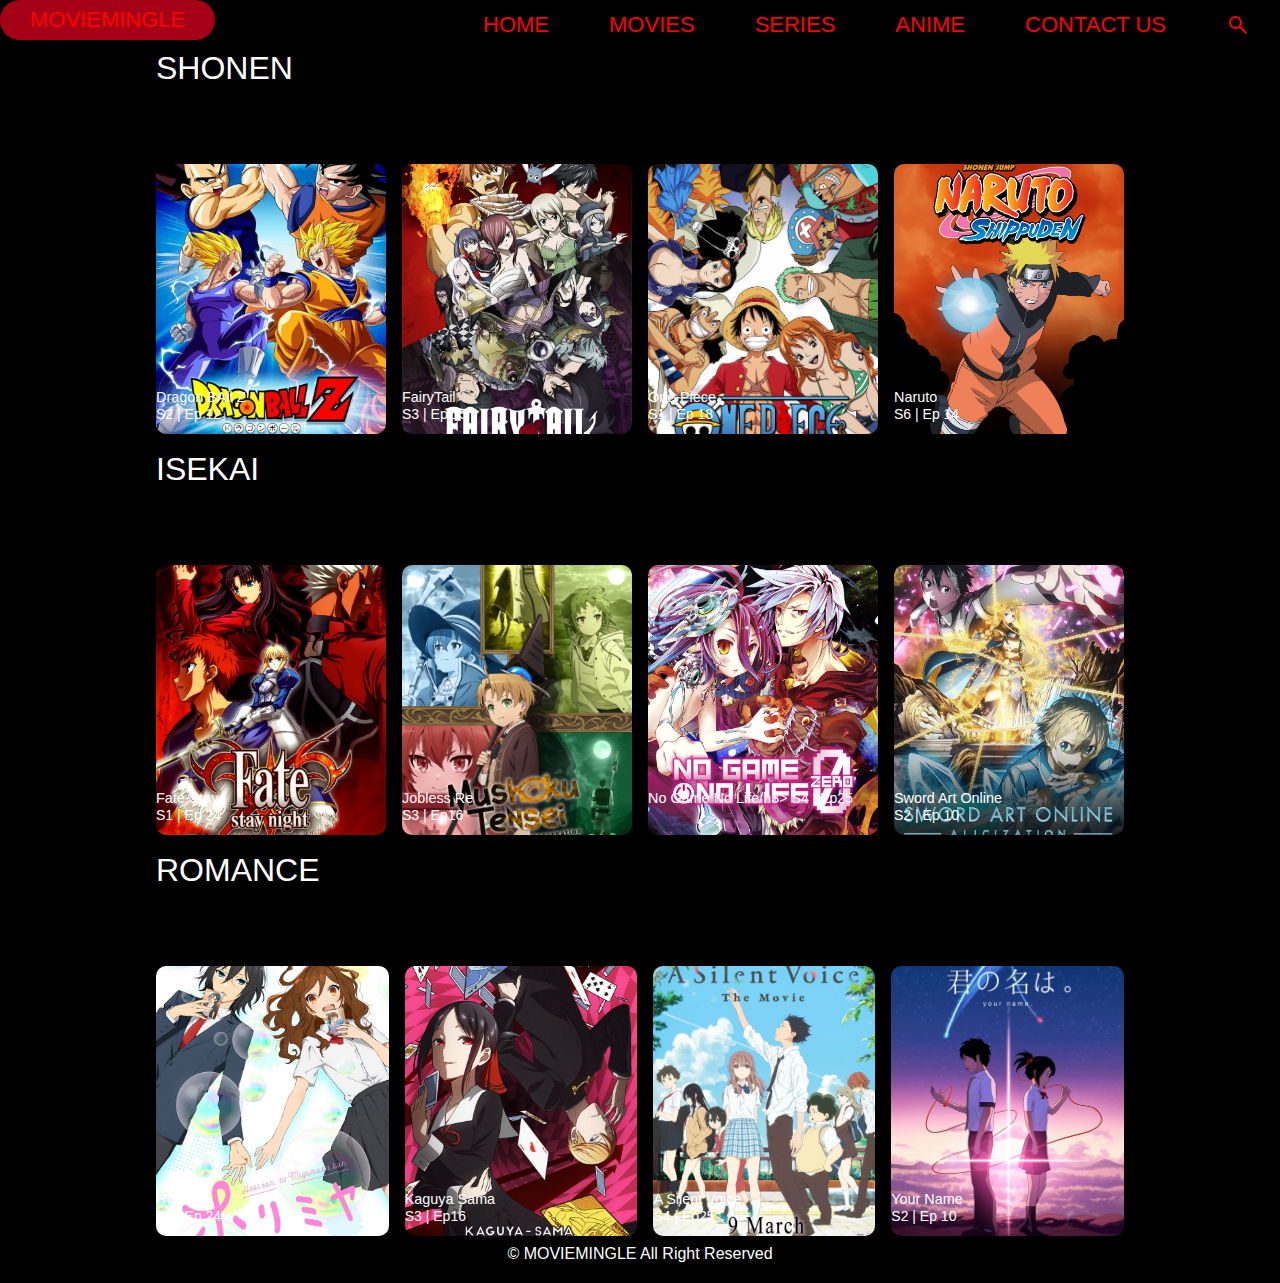
<file: final project/anime.html>
<!DOCTYPE html>
<html lang="en">

<head>
    <meta charset="UTF-8">
    <meta name="viewport" content="width=device-width, initial-scale=1.0">
    <title> MOVIEMINGLE</title>
    <link rel="stylesheet" href="main.css">
</head>

<body>
    <nav>
        <ul class="sidebar">
            <li onclick=hideSidebar()><a href="#"><svg xmlns="http://www.w3.org/2000/svg" height="24"
                        viewBox="0 -960 960 960" width="24" fill="red">
                        <path
                            d="m256-200-56-56 224-224-224-224 56-56 224 224 224-224 56 56-224 224 224 224-56 56-224-224-224 224Z" />
                    </svg></a></li>
            <li><a class="#" href="home.html">HOME</a></li>
            <li> <a class="#" href="movies.html">MOVIES</a></li>
            <li><a class="#" href="web.html">SERIES</a></li>
            <li><a class="#" href="anime.html">ANIME</a></li>
            <li><a class="#" href="contactus.html">CONTACT US</a></li>
        </ul>
    </nav>
    <nav>
        <ul>
            <li><a class="#" href="">MOVIEMINGLE</a></li>
            <li class="hideOnmobile"><a class="#" href="home.html">HOME</a></li>
            <li class="hideOnmobile"><a class="#" href="movies.html">MOVIES</a></li>
            <li class="hideOnmobile"> <a class="#" href="web.html">SERIES</a></li>
            <li class="hideOnmobile"><a class="#" href="anime.html">ANIME</a></li>
            <li class="hideOnmobile"><a class="#" href="contactus.html">CONTACT US</a></li>
            <li class="hideOnmobile"><a class="#"><svg xmlns="http://www.w3.org/2000/svg" height="24"
                        viewBox="0 -960 960 960" width="24" fill="red">
                        <path
                            d="M784-120 532-372q-30 24-69 38t-83 14q-109 0-184.5-75.5T120-580q0-109 75.5-184.5T380-840q109 0 184.5 75.5T640-580q0 44-14 83t-38 69l252 252-56 56ZM380-400q75 0 127.5-52.5T560-580q0-75-52.5-127.5T380-760q-75 0-127.5 52.5T200-580q0 75 52.5 127.5T380-400Z" />
                    </svg></a></li>
            <li class="menu-button" onclick=showSidebar()><a href="#"><svg xmlns="http://www.w3.org/2000/svg"
                        height="24" viewBox="0 -960 960 960" width="24" fill="red">
                        <path d="M120-240v-80h720v80H120Zm0-200v-80h720v80H120Zm0-200v-80h720v80H120Z" />
                    </svg></a></li>
        </ul>
    </nav>
    </header>
    <div class="movies" id="movies">
        <h2 class="heading">Shonen</h2>
        <div class="movies-container">

            <div class="box">
                <div class="box-img">
                    <img src="img/anime/shonen/dbz.jpg" alt="">

                </div>
                <h3>Dragon BAll Z</h3>
                <span>S2 | Ep 12</span>
            </div>

            <div class="box">
                <div class="box-img">
                    <img src="img/anime/shonen/fairy.jpg" alt="">

                </div>
                <h3>FairyTail</h3>
                <span>S3 | Ep 15</span>
            </div>

            <div class="box">
                <div class="box-img">
                    <img src="img/anime/shonen/onepiece.jpg" alt="">
                </div>
                <h3>One-Piece</h3>
                <span>S1 | Ep 18</span>
            </div>

            <div class="box">
                <div class="box-img">
                    <img src="img/anime/shonen/n9tyom1Y1vYOMrOGK0jYO3tkby.jpg" alt="">
                </div>
                <h3>Naruto</h3>
                <span>S6 | Ep 14</span>
            </div>
        </div>
        <div class="sep"></div>
        <div class="movies" id="movies">
            <h2 class="heading">Isekai</h2>
            <div class="movies-container">

                <div class="box">
                    <div class="box-img">
                        <img src="img/anime/isekai/fate.jpg" alt="">

                    </div>
                    <h3>Fate-Stay</h3>
                    <span>S1 | Ep 24</span>
                </div>

                <div class="box">
                    <div class="box-img">
                        <img src="img/anime/isekai/job.jpg" alt="">

                    </div>
                    <h3>Jobless Re</h3>
                    <span>S3 | Ep16</span>
                </div>

                <div class="box">
                    <div class="box-img">
                        <img src="img/anime/isekai/no game.jpg" alt="">
                    </div>
                    <h3>No Game No Life/h3>
                    <span>S4 | Ep25</span>
                </div>

                <div class="box">
                    <div class="box-img">
                        <img src="img/anime/isekai/sao.jpg" alt="">
                    </div>
                    <h3>Sword Art Online</h3>
                    <span>S2 | Ep 10</span>
                </div>
            </div>
            <div class="sep"></div>
            <div class="movies" id="movies">
                <h2 class="heading">Romance</h2>
                <div class="movies-container">
    
                    <div class="box">
                        <div class="box-img">
                            <img src="img/anime/romance/hori.webp" alt="">
    
                        </div>
                        <h3>Horimiya</h3>
                        <span>S1 | Ep 24</span>
                    </div>
    
                    <div class="box">
                        <div class="box-img">
                            <img src="img/anime/romance/kagyua.jpg" alt="">
    
                        </div>
                        <h3>Kaguya Sama</h3>
                        <span>S3 | Ep16</span>
                    </div>
    
                    <div class="box">
                        <div class="box-img">
                            <img src="img/anime/romance/silent.webp" alt="">
                        </div>
                        <h3>A Silent Voice</h3>
                        <span>S4 | Ep25</span>
                    </div>
    
                    <div class="box">
                        <div class="box-img">
                            <img src="img/anime/romance/your.jpg" alt="">
                        </div>
                        <h3>Your Name</h3>
                        <span>S2 | Ep 10</span>
                    </div>
        </div>



        <script src="main.js"></script>
        <div class="copyright">
            <p>&#169; MOVIEMINGLE All Right Reserved</p>
        </div>
</body>

</html>
</file>
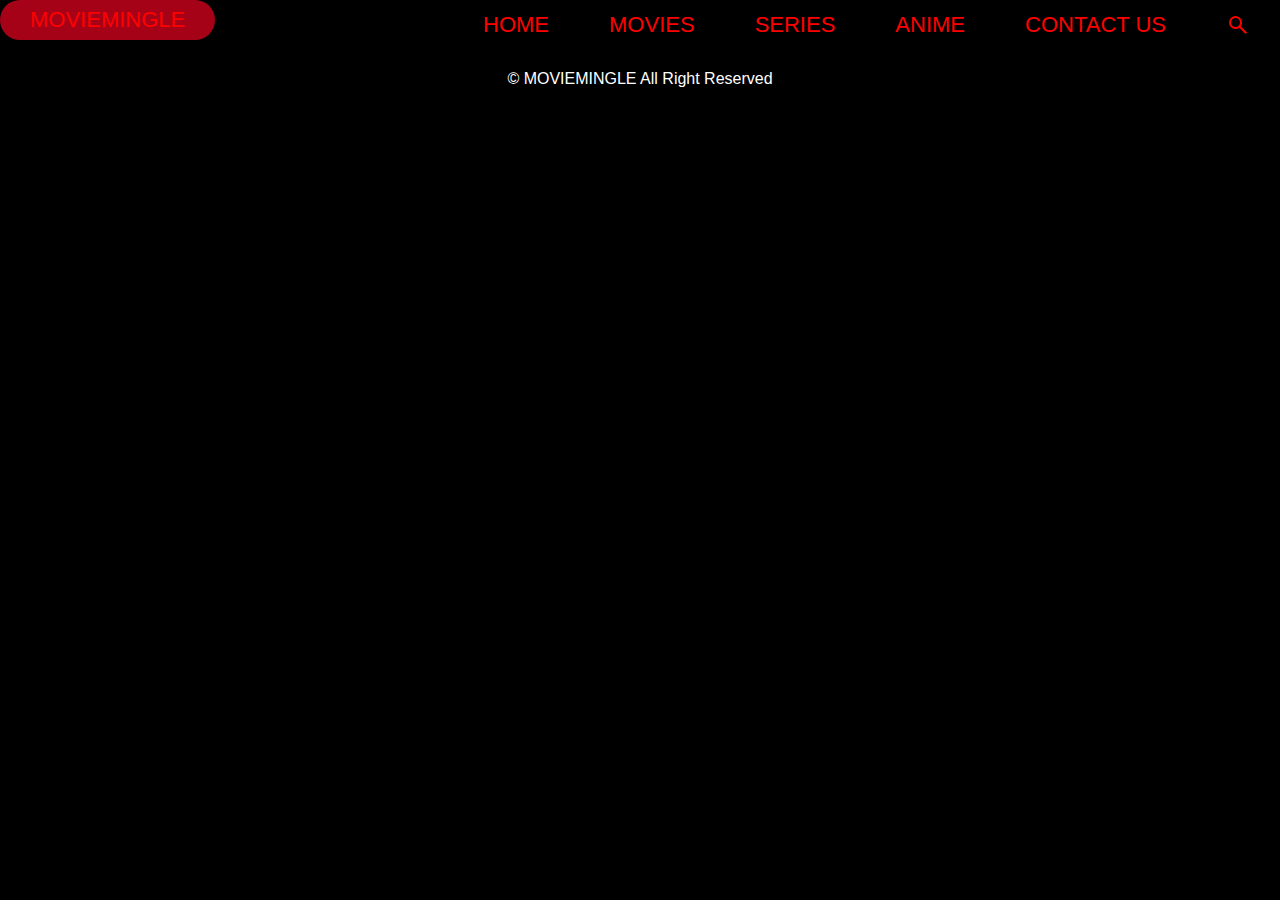
<file: final project/contactus.html>
<!DOCTYPE html>
<html lang="en">

<head>
    <meta charset="UTF-8">
    <meta name="viewport" content="width=device-width, initial-scale=1.0">
    <title> MOVIEMINGLE</title>
    <link rel="stylesheet" href="main.css">

    
</head>

<body>
    <nav>
        <ul class="sidebar">
            <li onclick=hideSidebar()><a href="#"><svg xmlns="http://www.w3.org/2000/svg" height="24"
                        viewBox="0 -960 960 960" width="24" fill="red">
                        <path
                            d="m256-200-56-56 224-224-224-224 56-56 224 224 224-224 56 56-224 224 224 224-56 56-224-224-224 224Z" />
                    </svg></a></li>
            <li><a class="#" href="home.html">HOME</a></li>
            <li> <a class="#" href="movies.html">MOVIES</a></li>
            <li><a class="#" href="web.html">SERIES</a></li>
            <li><a class="#" href="anime.html">ANIME</a></li>
            <li><a class="#" href="contactus.html">CONTACT US</a></li>
        </ul>
    </nav>
    <nav>
        <ul>
            <li><a class="#" href="">MOVIEMINGLE</a></li>
            <li class="hideOnmobile"><a class="#" href="home.html">HOME</a></li>
            <li class="hideOnmobile"><a class="#" href="movies.html">MOVIES</a></li>
            <li class="hideOnmobile"> <a class="#" href="web.html">SERIES</a></li>
            <li class="hideOnmobile"><a class="#" href="anime.html">ANIME</a></li>
            <li class="hideOnmobile"><a class="#" href="contactus.html">CONTACT US</a></li>
            <li class="hideOnmobile"><a class="#"><svg xmlns="http://www.w3.org/2000/svg" height="24"
                        viewBox="0 -960 960 960" width="24" fill="red">
                        <path
                            d="M784-120 532-372q-30 24-69 38t-83 14q-109 0-184.5-75.5T120-580q0-109 75.5-184.5T380-840q109 0 184.5 75.5T640-580q0 44-14 83t-38 69l252 252-56 56ZM380-400q75 0 127.5-52.5T560-580q0-75-52.5-127.5T380-760q-75 0-127.5 52.5T200-580q0 75 52.5 127.5T380-400Z" />
                    </svg></a></li>
            <li class="menu-button" onclick=showSidebar()><a href="#"><svg xmlns="http://www.w3.org/2000/svg"
                        height="24" viewBox="0 -960 960 960" width="24" fill="red">
                        <path d="M120-240v-80h720v80H120Zm0-200v-80h720v80H120Zm0-200v-80h720v80H120Z" />
                    </svg></a></li>
        </ul>
    </nav>
    <div class="copyright">
        <p>&#169; MOVIEMINGLE All Right Reserved</p>
    </div>
</body>

</html>
</file>
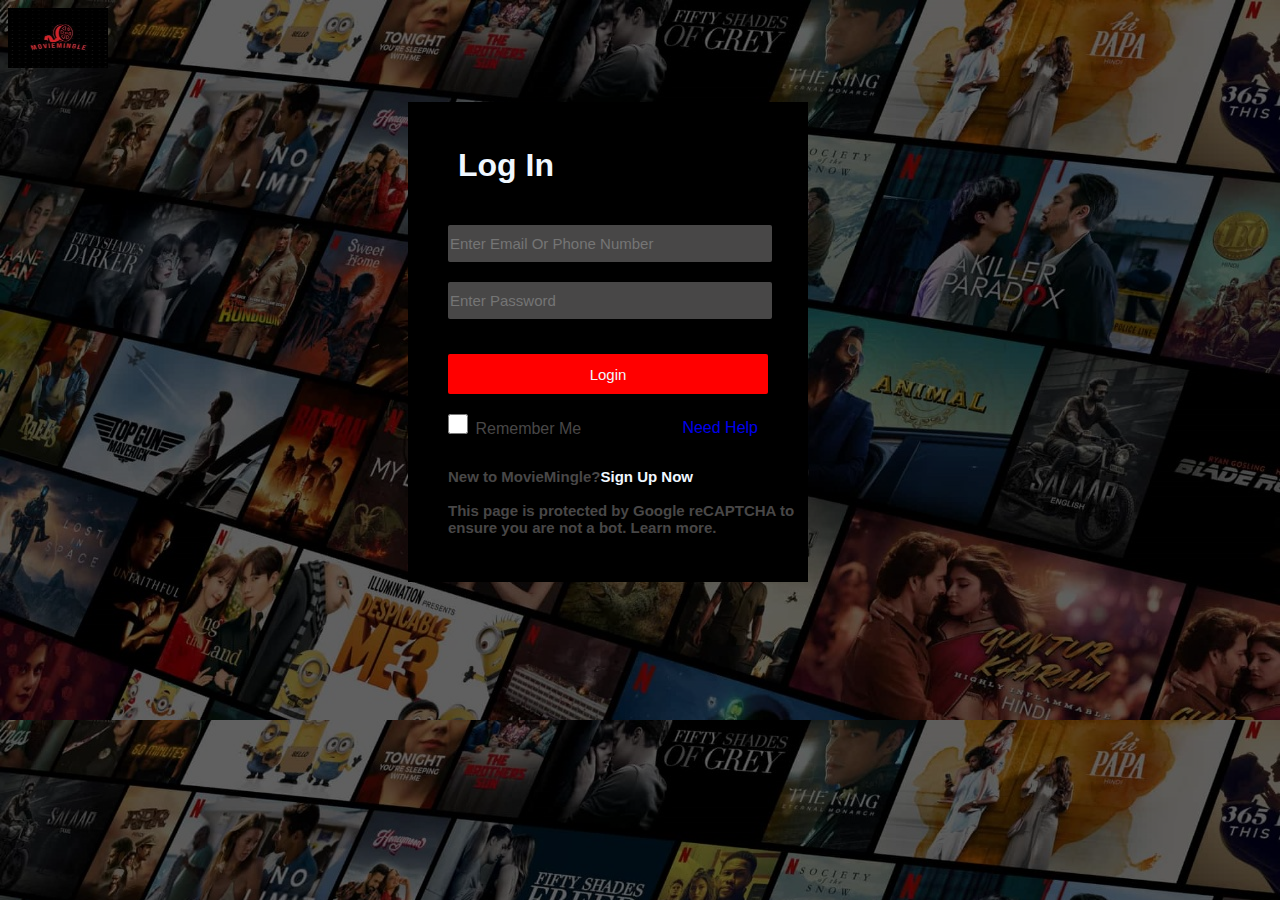
<file: final project/loginpage1.html>
<!DOCTYPE html>
<html lang="en">

<head>
    <meta charset="UTF-8">
    <meta name="viewport" content="width=device-width, initial-scale=1.0">
    <title>login page</title>
    <link rel="stylesheet" href="loginpage1.css">
</head>

<body>
    <div class="logo">
        <img src="login/logo.jpg">
    </div>
    <div class="container">
        <h1>Log In</h1>
        <div class="login">
            <input type="Email" placeholder="Enter Email Or Phone Number">
            <input type="password" placeholder="Enter Password">
            <input type="submit" value="Login">
            <input type="checkbox">
            <label>Remember Me</label>
            <a href="#">Need Help</a>
        </div>
        <div class="text">
            <h2>
                New to MovieMingle?<a href="signup.html">Sign Up Now</a><br><br>
                This page is protected by Google reCAPTCHA to ensure you are not a bot. Learn more.
            </h2>
        </div>
    </div>
</body>

</html>
</file>
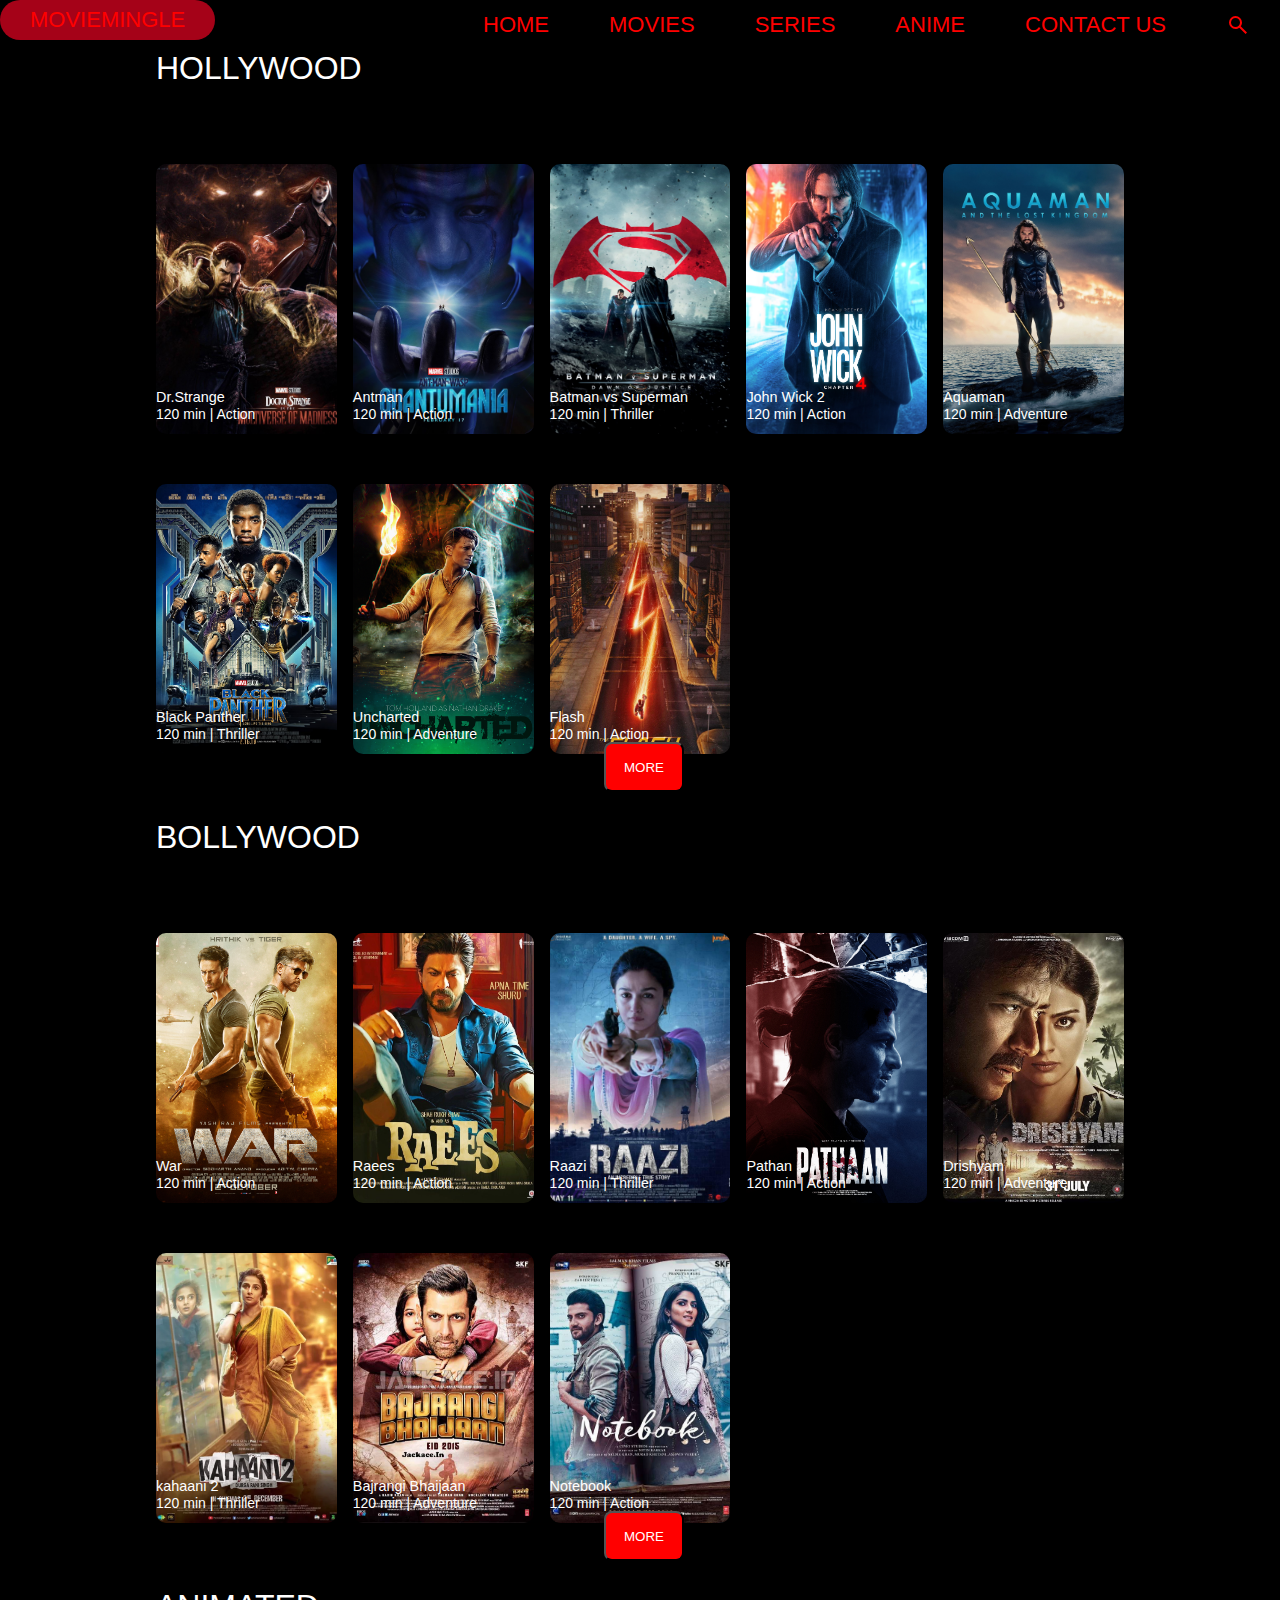
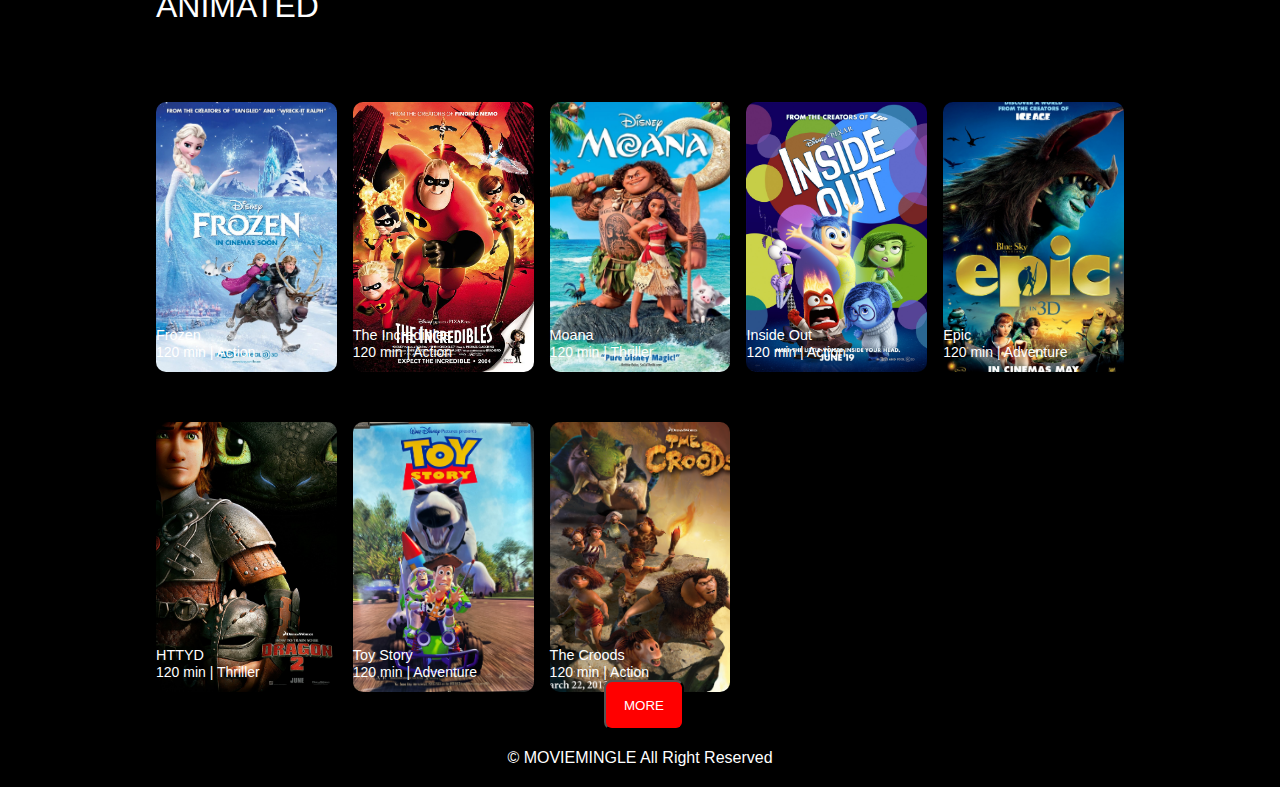
<file: final project/movies.html>
<!DOCTYPE html>
<html lang="en">

<head>
    <meta charset="UTF-8">
    <meta name="viewport" content="width=device-width, initial-scale=1.0">
    <title> MOVIEMINGLE</title>
    <link rel="stylesheet" href="main.css">
</head>

<body>
    <nav>
        <ul class="sidebar">
            <li onclick=hideSidebar()><a href="#"><svg xmlns="http://www.w3.org/2000/svg" height="24"
                        viewBox="0 -960 960 960" width="24" fill="red">
                        <path
                            d="m256-200-56-56 224-224-224-224 56-56 224 224 224-224 56 56-224 224 224 224-56 56-224-224-224 224Z" />
                    </svg></a></li>
                    <li><a class="#" href="home.html">HOME</a></li>
                    <li> <a class="#" href="movies.html">MOVIES</a></li>
                    <li><a class="#" href="web.html">SERIES</a></li>
                    <li><a class="#" href="anime.html">ANIME</a></li>
                    <li><a class="#" href="contactus.html">CONTACT US</a></li>
        </ul>
    </nav>
    <nav>
        <ul>
            <li><a class="#" href="">MOVIEMINGLE</a></li>
            <li class="hideOnmobile"><a class="#" href="home.html">HOME</a></li>
            <li class="hideOnmobile"><a class="#" href="movies.html">MOVIES</a></li>
            <li class="hideOnmobile"> <a class="#" href="web.html">SERIES</a></li>
            <li class="hideOnmobile"><a class="#" href="anime.html">ANIME</a></li>
            <li class="hideOnmobile"><a class="#" href="contactus.html">CONTACT US</a></li>
            <li class="hideOnmobile"><a class="#"><svg xmlns="http://www.w3.org/2000/svg" height="24"
                        viewBox="0 -960 960 960" width="24" fill="red">
                        <path
                            d="M784-120 532-372q-30 24-69 38t-83 14q-109 0-184.5-75.5T120-580q0-109 75.5-184.5T380-840q109 0 184.5 75.5T640-580q0 44-14 83t-38 69l252 252-56 56ZM380-400q75 0 127.5-52.5T560-580q0-75-52.5-127.5T380-760q-75 0-127.5 52.5T200-580q0 75 52.5 127.5T380-400Z" />
                    </svg></a></li>
            <li class="menu-button" onclick=showSidebar()><a href="#"><svg xmlns="http://www.w3.org/2000/svg"
                        height="24" viewBox="0 -960 960 960" width="24" fill="red">
                        <path d="M120-240v-80h720v80H120Zm0-200v-80h720v80H120Zm0-200v-80h720v80H120Z" />
                    </svg></a></li>
        </ul>
    </nav>
    </header>
    <div class="movies" id="movies">
        <h2 class="heading">HOLLYWOOD</h2>
        <div class="movies-container">

            <div class="box">
                <div class="box-img">
                    <img src="img/hollywood/drstrange.jpg" alt="">

                </div>
                <h3>Dr.Strange</h3>
                <span>120 min | Action</span>
            </div>

            <div class="box">
                <div class="box-img">
                    <img src="img/hollywood/antman.jpg" alt="">

                </div>
                <h3>Antman</h3>
                <span>120 min | Action</span>
            </div>

            <div class="box">
                <div class="box-img">
                    <img src="img/hollywood/batman.jpg" alt="">
                </div>
                <h3>Batman vs Superman</h3>
                <span>120 min | Thriller</span>
            </div>

            <div class="box">
                <div class="box-img">
                    <img src="img/hollywood/john.jpg" alt="">
                </div>
                <h3>John Wick 2</h3>
                <span>120 min | Action</span>
            </div>

            <div class="box">
                <div class="box-img">
                    <img src="img/hollywood/aquaman.jpg" alt="">
                </div>
                <h3>Aquaman</h3>
                <span>120 min | Adventure</span>
            </div>

            <div class="box">
                <div class="box-img">
                    <img src="img/hollywood/black.jpg" alt="">
                </div>
                <h3>Black Panther</h3>
                <span>120 min | Thriller</span>
            </div>

            <div class="box">
                <div class="box-img">
                    <img src="img/hollywood/unchrated.jpg" alt="">
                </div>
                <h3>Uncharted</h3>
                <span>120 min | Adventure</span>
            </div>

            <div class="box">
                <div class="box-img">
                    <img src="img/hollywood/flash.jpg" alt="">
                </div>
                <h3>Flash</h3>
                <span>120 min | Action</span>
            </div>
        </div>
    </div>
    </div>
    <div class="more">
        <button class="btn">MORE</button>
    </div>
    <div class="sep"></div>
    <div class="movies" id="movies">
        <h2 class="heading">BOLLYWOOD</h2>
        <div class="movies-container">

            <div class="box">
                <div class="box-img">
                    <img src="img/bollywood/war.jpg" alt="">

                </div>
                <h3>War</h3>
                <span>120 min | Action</span>
            </div>

            <div class="box">
                <div class="box-img">
                    <img src="img/bollywood/RAEES.jpg" alt="">

                </div>
                <h3>Raees</h3>
                <span>120 min | Action</span>
            </div>

            <div class="box">
                <div class="box-img">
                    <img src="img/bollywood/RAAZI.jpg" alt="">
                </div>
                <h3>Raazi</h3>
                <span>120 min | Thriller</span>
            </div>

            <div class="box">
                <div class="box-img">
                    <img src="img/bollywood/pathan.jpg" alt="">
                </div>
                <h3>Pathan</h3>
                <span>120 min | Action</span>
            </div>

            <div class="box">
                <div class="box-img">
                    <img src="img/bollywood/darishyam.jpg" alt="">
                </div>
                <h3>Drishyam</h3>
                <span>120 min | Adventure</span>
            </div>

            <div class="box">
                <div class="box-img">
                    <img src="img/bollywood/kahani.webp" alt="">
                </div>
                <h3>kahaani 2</h3>
                <span>120 min | Thriller</span>
            </div>

            <div class="box">
                <div class="box-img">
                    <img src="img/bollywood/baj.jpg" alt="">
                </div>
                <h3>Bajrangi Bhaijaan</h3>
                <span>120 min | Adventure</span>
            </div>

            <div class="box">
                <div class="box-img">
                    <img src="img/bollywood/notebook.jpg" alt="">
                </div>
                <h3>Notebook</h3>
                <span>120 min | Action</span>
            </div>
        </div>
    </div>
    </div>
    <div class="more">
        <button class="btn">MORE</button>
    </div>
    <div class="sep"></div>
    <div class="movies" id="movies">
        <h2 class="heading">ANIMATED</h2>
        <div class="movies-container">

            <div class="box">
                <div class="box-img">
                    <img src="img/animated/frozen.jpg" alt="">

                </div>
                <h3>Frozen</h3>
                <span>120 min | Action</span>
            </div>

            <div class="box">
                <div class="box-img">
                    <img src="img/animated/inci.jpg" alt="">

                </div>
                <h3>The Incredibles</h3>
                <span>120 min | Action</span>
            </div>

            <div class="box">
                <div class="box-img">
                    <img src="img/animated/moana.jpg" alt="">
                </div>
                <h3>Moana</h3>
                <span>120 min | Thriller</span>
            </div>

            <div class="box">
                <div class="box-img">
                    <img src="img/animated/inside.jpg" alt="">
                </div>
                <h3>Inside Out</h3>
                <span>120 min | Action</span>
            </div>

            <div class="box">
                <div class="box-img">
                    <img src="img/animated/epic.jpg" alt="">
                </div>
                <h3>Epic</h3>
                <span>120 min | Adventure</span>
            </div>

            <div class="box">
                <div class="box-img">
                    <img src="img/animated/HTTYD-image-httyd-36216667-1080-1600.jpg" alt="">
                </div>
                <h3>HTTYD</h3>
                <span>120 min | Thriller</span>
            </div>

            <div class="box">
                <div class="box-img">
                    <img src="img/animated/toy.jpg" alt="">
                </div>
                <h3>Toy Story</h3>
                <span>120 min | Adventure</span>
            </div>

            <div class="box">
                <div class="box-img">
                    <img src="img/animated/croods.jpeg" alt="">
                </div>
                <h3>The Croods</h3>
                <span>120 min | Action</span>
            </div>
        </div>
    </div>
    <div class="more">
        <button class="btn">MORE</button>
    </div>
        <div class="copyright">
            <p>&#169; MOVIEMINGLE All Right Reserved</p>
        </div>
    </div>

    <script src="main.js"></script>
</body>

</html>
</file>
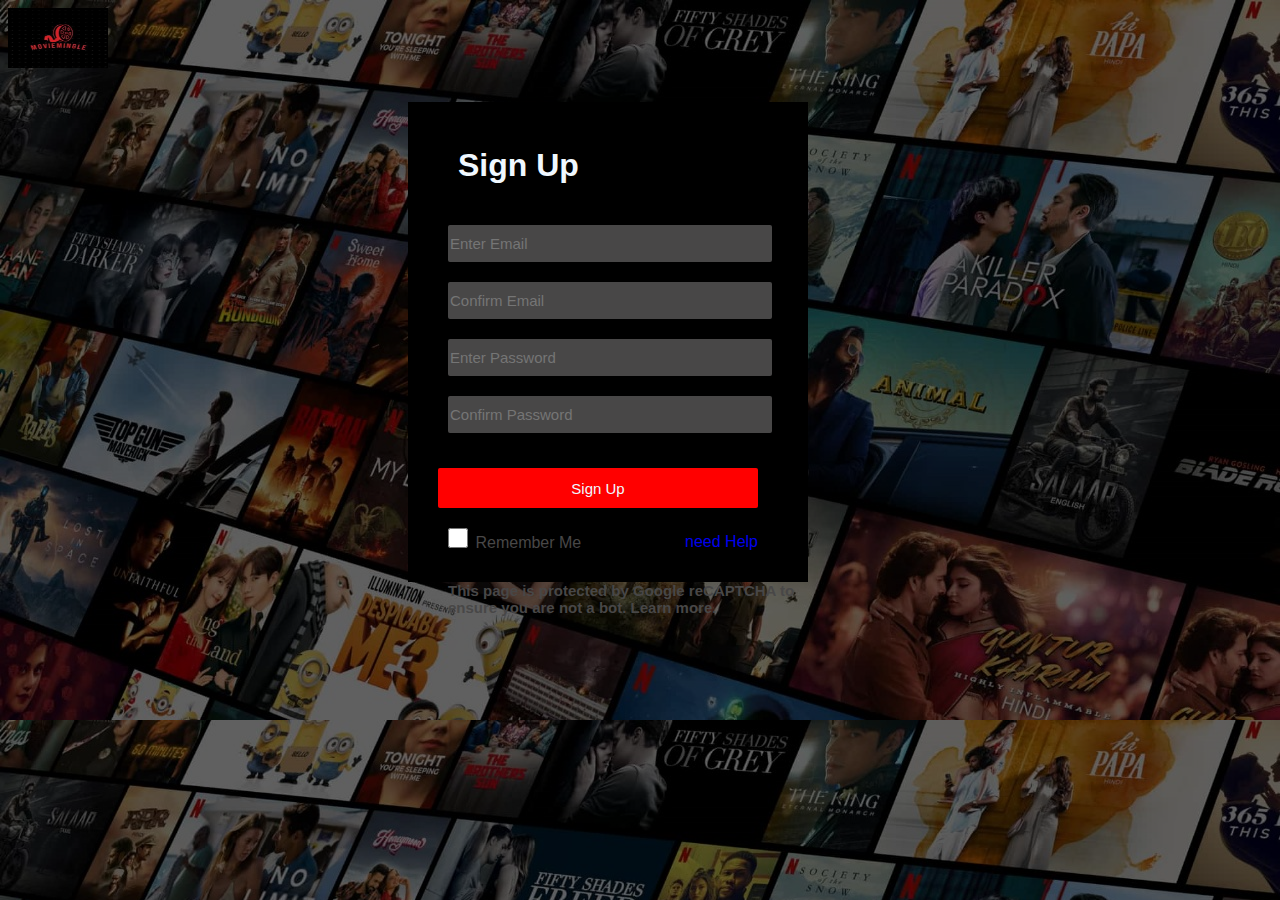
<file: final project/signup.html>
<!DOCTYPE html>
<html lang="en">

<head>
    <meta charset="UTF-8">
    <meta name="viewport" content="width=device-width, initial-scale=1.0">
    <title>login page</title>
    <link rel="stylesheet" href="signup.css">
</head>

<body>
    <div class="logo">
        <img src="login/logo.jpg">
    </div>
    <div class="container">
        <h1>Sign Up</h1>
        <div class="login">
            <input type="Email" placeholder="Enter Email">
            <input type="confirm email" placeholder="Confirm Email">
            <input type="password" placeholder="Enter Password">
            <input type="Confirm password" placeholder="Confirm Password">
            <a href="home.html"><input type="submit" value="Sign Up"></a>
            <input type="checkbox">
            <label>Remember Me</label>
            <a href="#">need Help</a>
        </div>
        <div class="text">
            <h2>
                This page is protected by Google reCAPTCHA to ensure you are not a bot. Learn more.
            </h2>
        </div>
    </div>
</body>

</html>
</file>
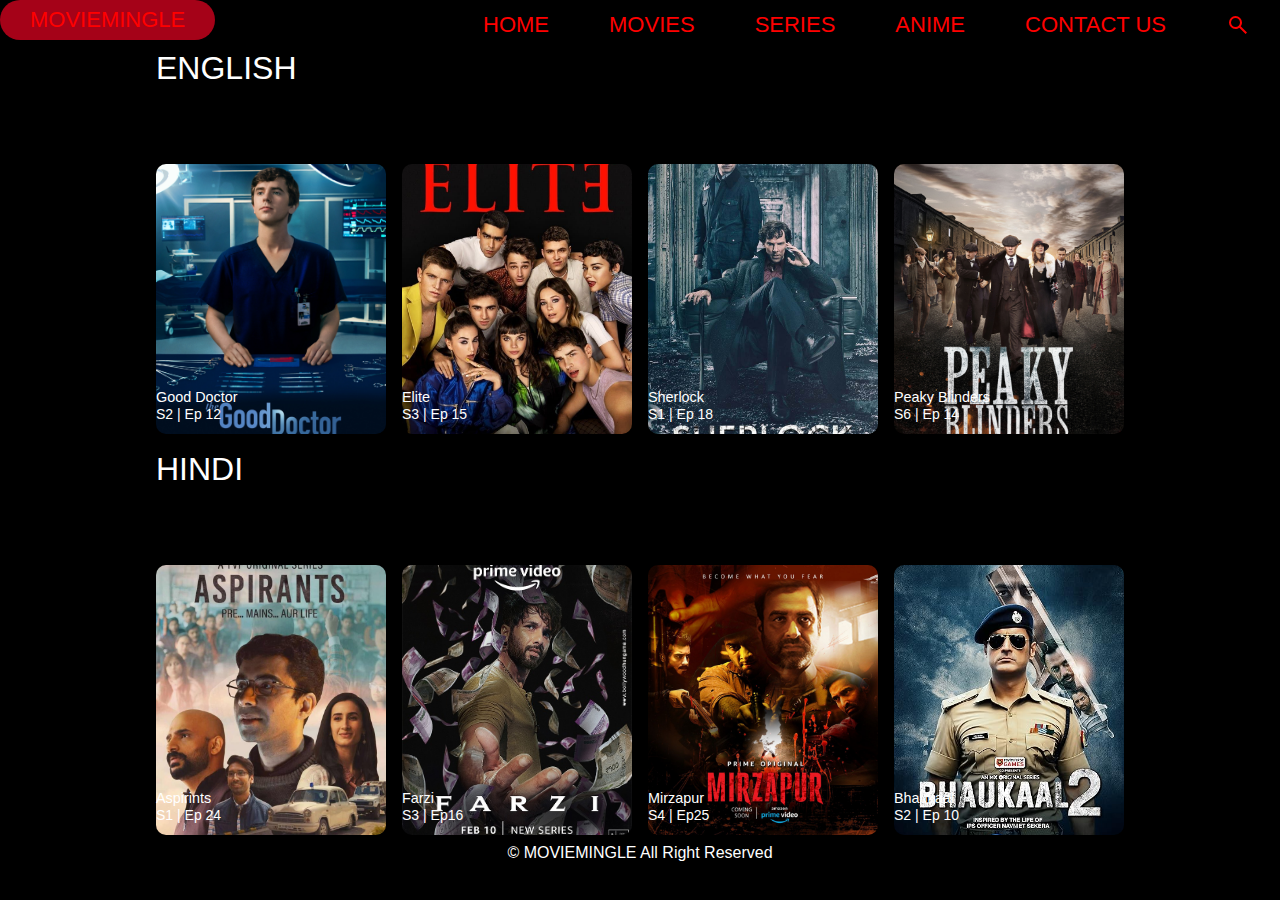
<file: final project/web.html>
<!DOCTYPE html>
<html lang="en">

<head>
    <meta charset="UTF-8">
    <meta name="viewport" content="width=device-width, initial-scale=1.0">
    <title> MOVIEMINGLE</title>
    <link rel="stylesheet" href="main.css">
</head>

<body>
    <nav>
        <ul class="sidebar">
            <li onclick=hideSidebar()><a href="#"><svg xmlns="http://www.w3.org/2000/svg" height="24"
                        viewBox="0 -960 960 960" width="24" fill="red">
                        <path
                            d="m256-200-56-56 224-224-224-224 56-56 224 224 224-224 56 56-224 224 224 224-56 56-224-224-224 224Z" />
                    </svg></a></li>
            <li><a class="#" href="home.html">HOME</a></li>
            <li> <a class="#" href="movies.html">MOVIES</a></li>
            <li><a class="#" href="web.html">SERIES</a></li>
            <li><a class="#" href="anime.html">ANIME</a></li>
            <li><a class="#" href="contactus.html">CONTACT US</a></li>
        </ul>
    </nav>
    <nav>
        <ul>
            <li><a class="#" href="">MOVIEMINGLE</a></li>
            <li class="hideOnmobile"><a class="#" href="home.html">HOME</a></li>
            <li class="hideOnmobile"><a class="#" href="movies.html">MOVIES</a></li>
            <li class="hideOnmobile"> <a class="#" href="web.html">SERIES</a></li>
            <li class="hideOnmobile"><a class="#" href="anime.html">ANIME</a></li>
            <li class="hideOnmobile"><a class="#" href="contactus.html">CONTACT US</a></li>
            <li class="hideOnmobile"><a class="#"><svg xmlns="http://www.w3.org/2000/svg" height="24"
                        viewBox="0 -960 960 960" width="24" fill="red">
                        <path
                            d="M784-120 532-372q-30 24-69 38t-83 14q-109 0-184.5-75.5T120-580q0-109 75.5-184.5T380-840q109 0 184.5 75.5T640-580q0 44-14 83t-38 69l252 252-56 56ZM380-400q75 0 127.5-52.5T560-580q0-75-52.5-127.5T380-760q-75 0-127.5 52.5T200-580q0 75 52.5 127.5T380-400Z" />
                    </svg></a></li>
            <li class="menu-button" onclick=showSidebar()><a href="#"><svg xmlns="http://www.w3.org/2000/svg"
                        height="24" viewBox="0 -960 960 960" width="24" fill="red">
                        <path d="M120-240v-80h720v80H120Zm0-200v-80h720v80H120Zm0-200v-80h720v80H120Z" />
                    </svg></a></li>
        </ul>
    </nav>
    </header>
    <div class="movies" id="movies">
        <h2 class="heading">ENGLISH</h2>
        <div class="movies-container">

            <div class="box">
                <div class="box-img">
                    <img src="img/english/goodd.jpg" alt="">

                </div>
                <h3>Good Doctor</h3>
                <span>S2 | Ep 12</span>
            </div>

            <div class="box">
                <div class="box-img">
                    <img src="img/english/elite2.jpg" alt="">

                </div>
                <h3>Elite</h3>
                <span>S3 | Ep 15</span>
            </div>

            <div class="box">
                <div class="box-img">
                    <img src="img/english/sher.jpg" alt="">
                </div>
                <h3>Sherlock</h3>
                <span>S1 | Ep 18</span>
            </div>

            <div class="box">
                <div class="box-img">
                    <img src="img/english/peaky_blinders_4.jpg" alt="">
                </div>
                <h3>Peaky Blinders</h3>
                <span>S6 | Ep 14</span>
            </div>
        </div>
        <div class="sep"></div>
        <div class="movies" id="movies">
            <h2 class="heading">HINDI</h2>
            <div class="movies-container">

                <div class="box">
                    <div class="box-img">
                        <img src="img/hindi/Aspirants-710x1024.jpg" alt="">

                    </div>
                    <h3>Aspirints</h3>
                    <span>S1 | Ep 24</span>
                </div>

                <div class="box">
                    <div class="box-img">
                        <img src="img/hindi/Farzi-3.jpg" alt="">

                    </div>
                    <h3>Farzi</h3>
                    <span>S3 | Ep16</span>
                </div>

                <div class="box">
                    <div class="box-img">
                        <img src="img/hindi/mirza.jpg" alt="">
                    </div>
                    <h3>Mirzapur</h3>
                    <span>S4 | Ep25</span>
                </div>

                <div class="box">
                    <div class="box-img">
                        <img src="img/hindi/bahukaal.jpg" alt="">
                    </div>
                    <h3>Bhaukaal</h3>
                    <span>S2 | Ep 10</span>
                </div>
            </div>
        </div>



        <script src="main.js"></script>
        <div class="copyright">
            <p>&#169; MOVIEMINGLE All Right Reserved</p>
        </div>
</body>

</html>
</file>
<file: final project/main.css>
* {
    margin: 0;
    padding: 0;

}

body {
    min-height: 100vh;
    background-color: black;
    font-family: 'Segoe UI', Tahoma, Geneva, Verdana, sans-serif;

}

nav {
    background-color: black;
    box-shadow: 3px 3px 5px rgb(0, 0, 0, 0.1);

}

nav ul {
    width: 100%;
    list-style: none;
    display: flex;
    justify-content: flex-end;
    align-items: center;
    color: red;
}

nav li {
    height: 50px;
    color: red;

}

nav a {
    
    font-weight: 500;
    font-size: 22px;
   height: 100%;
   font-family:'Segoe UI', Tahoma, Geneva, Verdana, sans-serif;
    padding: 0 30px;
    display: flex;
    text-decoration: none;
    align-items: center;
    color: red;
    cursor: pointer;
    transition: .4s;

}

nav a:hover {
    background-color: rgb(165, 2, 24);
    height: 40px;
    border-radius: 20px;


}

nav li:first-child {
    margin-right: auto;
}

.sidebar {
    position: fixed;
    top: 0;
    right: 0;
    height: 100vh;
    width: 250px;
    z-index: 999;
    background-color: rgb(255, 255, 255);
    box-shadow: -10ps 0 10px rgb(0, 0, 0, 0.1);
    display: none;
    flex-direction: column;
    align-items: flex-start;
    justify-content: flex-start;

}

img {
    height: 200px;
    width: 200px;
    margin-top: 45px;
    margin-right: 70px;
}

.sidebar li {
    width: 100%;
}


.sidebar a {
    width: 100%;
}

.menu-button {
    display: none;
}

.slider {
    position: relative;
    width: 100%;
    height: 70vh;
    overflow: hidden;
}

.video {
    position: absolute;
    top: 0;
    left: 0;
    width: 100%;
    height: 100%;
    object-fit: cover;
    z-index: -1;
}

.slider-content {
    position: absolute;
    top: 50%;
    left: 50%;
    transform: translate(-50%, -50%);
    text-align: center;
    color: white;
    z-index: 1;
}

.slider-content h2 {
    font-size: 2em;
    margin-bottom: 20px;
}

.slider-content p {
    font-size: 1.2em;
    margin-bottom: 30px;
}

.slider-content button {
    padding: 10px 20px;
    background-color: red;
    border: none;
    color: white;
    font-size: 1em;
    cursor: pointer;
    transition: background-color 0.3s;
}

.slider-content button:hover {
    background-color: #a50218;
}

h1 {
    color: white;
    font-size: larger;
    font-weight: 500;
}

.heading {
    color: white;
    max-width: 968px;
    margin-left: auto;
    margin-right: auto;
    font-size: 2rem;
    font-weight: 500;
    text-transform: uppercase;

}

.movies-container {
    max-width: 968px;
    margin-right: auto;
    margin-left: auto;
    display: grid;
    grid-template-columns: repeat(auto-fit, minmax(180px, auto));
    gap: 1rem;
    margin-top: 2rem;
}

.box .box-img {
    width: 100%;
    height: 270px;
    cursor: pointer;
}

.box .box-img img {
    width: 100%;
    height: 100%;
    object-fit: cover;
    border-radius: 10px;
}

.box .box-img img:hover {
    transform: translateY(-10px);
    transition: 0.2s all linear;
}

.box h3 {
    color: white;
    font-size: 0.9rem;
    font-weight: 500;
}

.box span {
    color: white;
    font-size: 14px;
}
.watch-now-button{
    color: white;
    background-color: red;
 
}
.sep{
    height: 28px;
}
.more{
    height: 40px;
    width: 100%;
    margin: 4px;
    display: flex;
    justify-content: center;
    align-items: center;
}
.more button {
    background-color: red;
    height: 50px;
    width: 80px;
    border-radius: 8px;
    color: white;
}

.copyright{
    padding: 20px;
    text-align: center;
    color: #fff;
}


@media (max-width: 900px) {
    .hideOnmobile {
        display: none;
    }

    .menu-button {
        display: block;
    }

    .sidebar {
        width: 70%;
    }


}

@media (max-width: 450px) {
    .sidebar {
        width: 100%;
    }
}

@media (max-width: 774px) {

    .movies-container {
        grid-template-columns: repeat(auto-fit, minmax(160px, auto));
    }
}

@media (max-width: 472px) {
    .movies-container {
        grid-template-columns: repeat(auto-fit, minmax(140px, auto));
    }
}
</file>
<file: final project/loginpage1.css>
* {
    font-family: sans-serif;
}

body {
    background: rgba(0, 0, 0, 0.5) url(login/bg.jpg);
    background-blend-mode: darken;
}

.logo img {
    width: 100px;
    height: 60px;
}

.container {
    position: absolute;
    margin-top: 30px;
    margin-left: 400px;
    background-color: black;
    width: 400px;
    height: 480px;
}

.container h1 {
    margin-top: 45px;
    margin-left: 50px;
    color: aliceblue;
}

input {
    width: 320px;
    height: 35px;
    margin-top: 20px;
    margin-left: 40px;
    border: none;
    border-radius: 2px;
    background-color: rgb(72, 71, 71);
    font-size: 15px;

}

input[type=submit] {
    background-color: red;
    color: aliceblue;
    margin-top: 35px;
    height: 40px;
    cursor: pointer;
}

input[type=checkbox] {
    width: 20px;
    height: 20px;
    background-color: rgb(72, 71, 71);
    margin-top: 20px;
}

label {
    color: rgb(72, 71, 71);
}

.login a {
    float: right;
    margin-top: 25px;
    margin-right: 50px;
    text-decoration: none;
}

.text h2 {
    color: rgb(72, 71, 71);
    font-size: 15px;
    margin-top: 30px;
    margin-left: 40px;
    margin-right: 10px;
}

.text a {
    color: aliceblue;
    text-decoration: none;
}
</file>
<file: final project/signup.css>
* {
    font-family: sans-serif;
}

body {
    background: rgba(0, 0, 0, 0.5) url(login/bg.jpg);
    background-blend-mode: darken;
}

.logo img {
    width: 100px;
    height: 60px;
}

.container {
    position: absolute;
    margin-top: 30px;
    margin-left: 400px;
    background-color: black;
    width: 400px;
    height: 480px;
}

.container h1 {
    margin-top: 45px;
    margin-left: 50px;
    color: aliceblue;
}

input {
    width: 320px;
    height: 35px;
    margin-top: 20px;
    margin-left: 40px;
    border: none;
    border-radius: 2px;
    background-color: rgb(72, 71, 71);
    font-size: 15px;

}

input[type=submit] {
    background-color: red;
    color: aliceblue;
    margin-top: 10px;
    height: 40px;
    cursor: pointer;
}

input[type=checkbox] {
    width: 20px;
    height: 20px;
    background-color: rgb(72, 71, 71);
    margin-top: 20px;
}

label {
    color: rgb(72, 71, 71);
}

.login a {
    float: right;
    margin-top: 25px;
    margin-right: 50px;
    text-decoration: none;
}

.text h2 {
    color: rgb(72, 71, 71);
    font-size: 15px;
    margin-top: 30px;
    margin-left: 40px;
    margin-right: 10px;
}

.text a {
    color: aliceblue;
    text-decoration: none;
}
</file>
